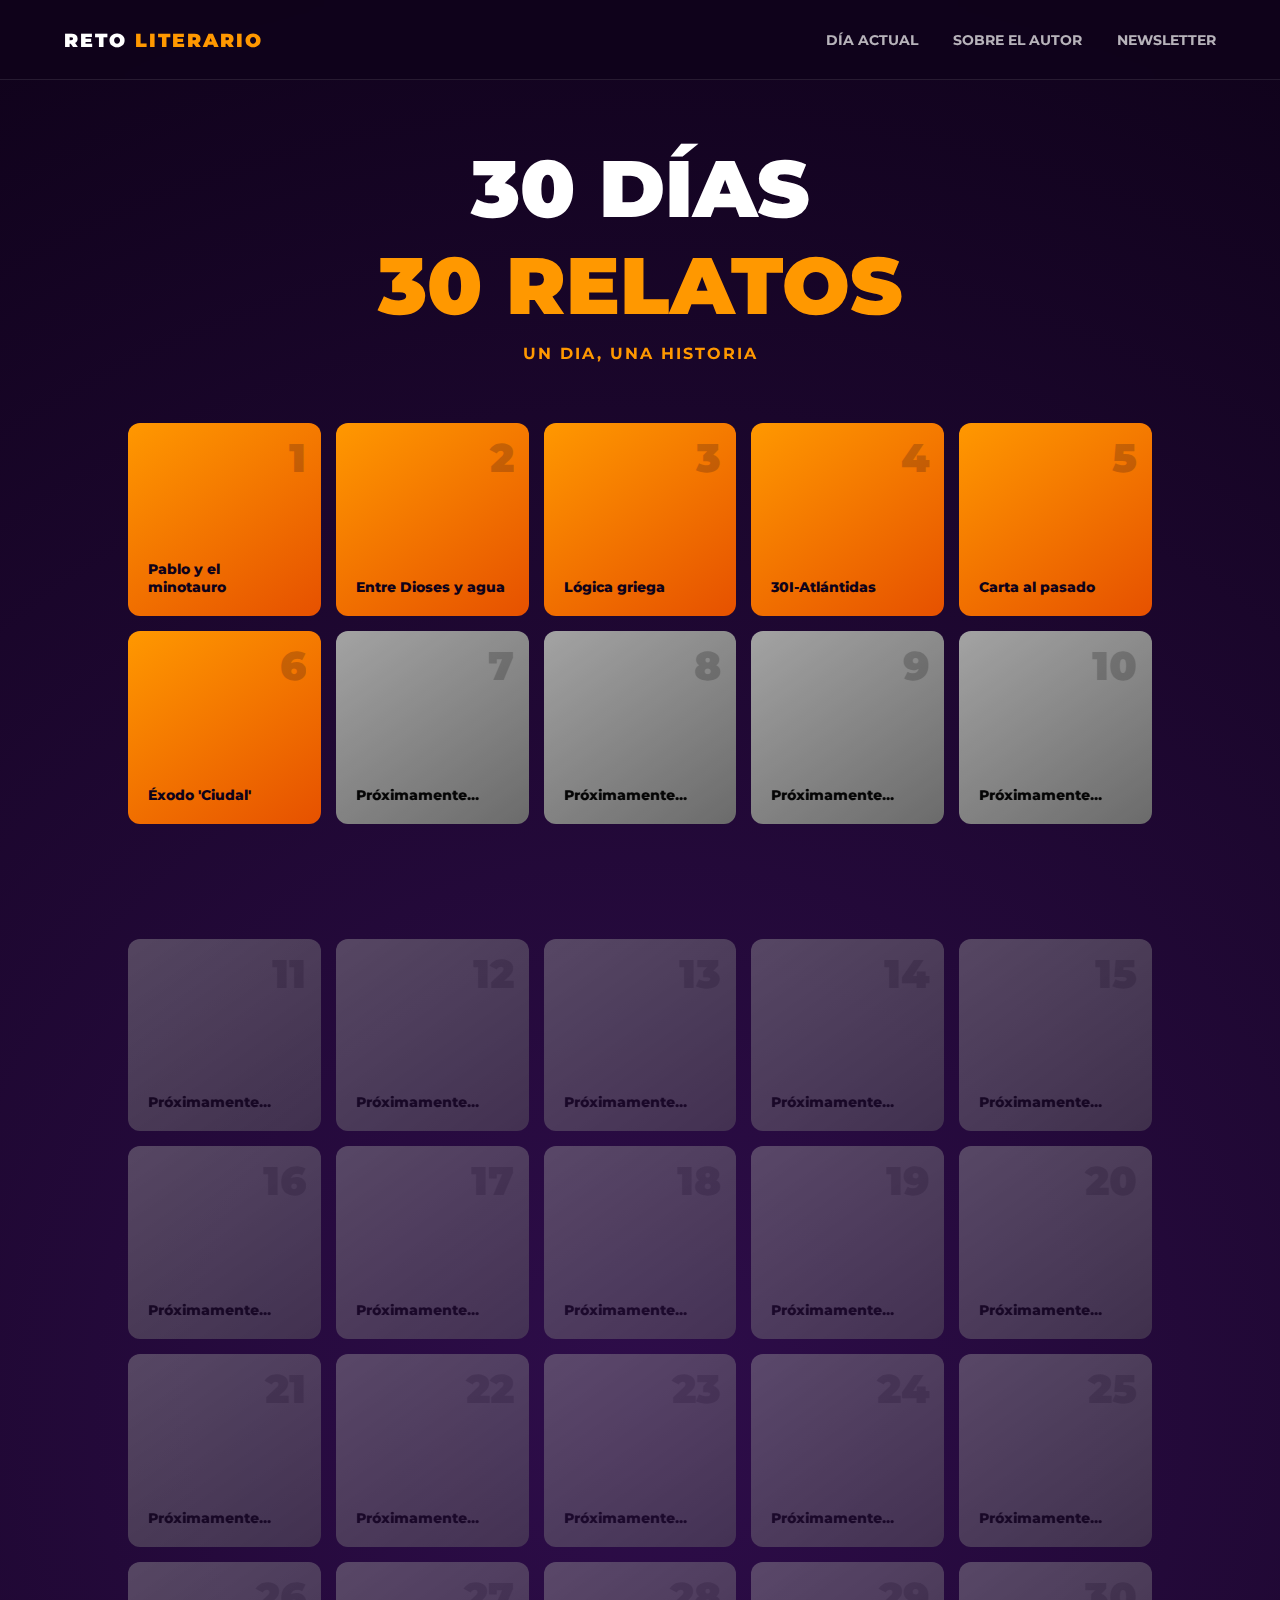
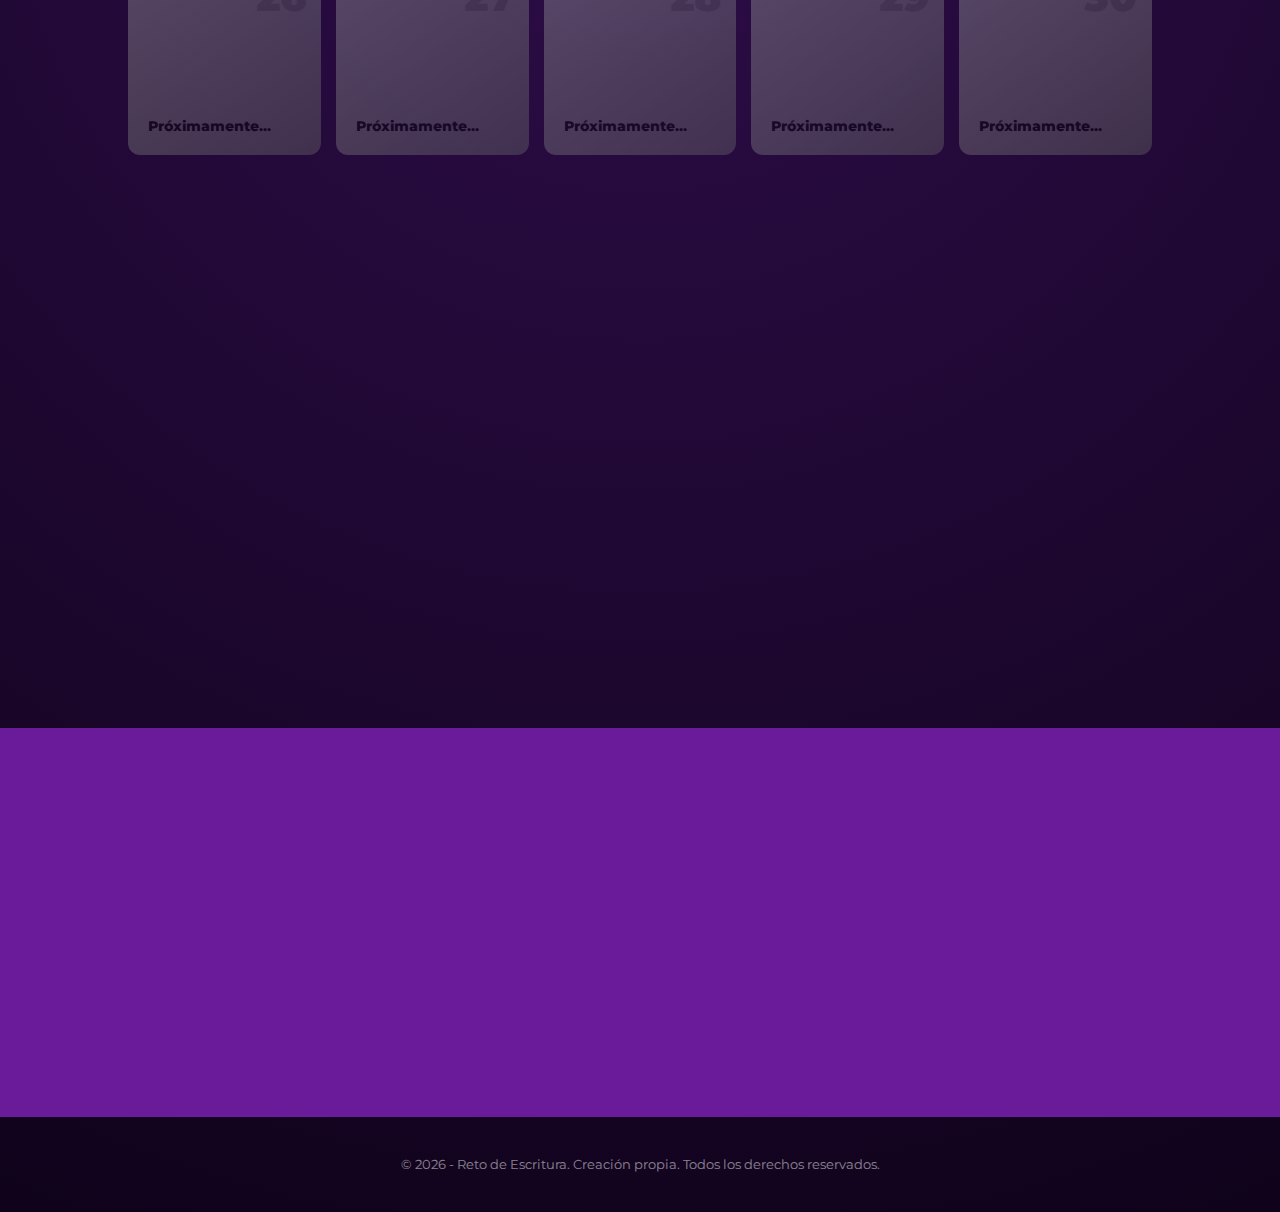
<file: index.html>
<!DOCTYPE html>
<html lang="es">
<head>
    <meta charset="UTF-8">
    <meta name="viewport" content="width=device-width, initial-scale=1.0">
    <title>Reto 30 Días | Mis Relatos</title>
    <link href="https://fonts.googleapis.com/css2?family=Montserrat:wght@400;700;900&display=swap" rel="stylesheet">
    <link href="https://unpkg.com/aos@2.3.1/dist/aos.css" rel="stylesheet">
    <link rel="stylesheet" href="style.css">
    <style>

    </style>
</head>
<body>

    <nav>
        <a href="#" class="logo">RETO <span>LITERARIO</span></a>
        <div class="menu-btn" id="menuBtn"><span></span><span></span><span></span></div>
        <div class="nav-links" id="navLinks">
            <a href="#main-grid" class="nav-item">Día Actual</a>
            <a href="#sobre-mi" class="nav-item">Sobre el Autor</a>
            <a href="#newsletter" class="nav-item">Newsletter</a>
        </div>
    </nav>

    <header class="hero" id="hero">
        <h1 data-aos="fade-down">30 DÍAS<br><span style="color:var(--accent)">30 RELATOS</span></h1>
        <p data-aos="fade-up">UN DIA, UNA HISTORIA</p>
    </header>

    <main class="grid-container">
        <div class="relatos-grid" id="main-grid"></div>
    </main>

    <section class="about-me" id="sobre-mi">
        <div class="about-card" data-aos="fade-up">
            <div class="about-img">🧑🏻‍💻</div>
            <div class="about-text">
                <h2>Sobre mí</h2>
                <p>
                    Soy un joven programador web al que le encanta aprender cosas nuevas, y con el afán de mejorar habilidades humanistas adormecidas como la escritura es por lo que he creado este proyecto. 
                    <br><br>
                    La idea es mezclar mis pensamientos y junto a información relevante actual, hacer <strong>retratos burlescos</strong> que entretengan e informen. Cada día crearé una historia nueva y la subiré aquí para que puedas distraerte por unos minutos.
                </p>
            </div>
        </div>
    </section>

    <div class="modal" id="pdfModal">
        <div class="modal-content">
            <span class="close-modal" id="closeModal">CERRAR &times; Esc</span>
            <iframe src="" id="pdfViewer"></iframe>
        </div>
    </div>

    <section class="newsletter" id="newsletter">
        <div data-aos="zoom-in">
            <span style="background: rgba(255,152,0,0.2); color: var(--accent); padding: 5px 15px; border-radius: 20px; font-size: 0.8rem; font-weight: 700; letter-spacing: 1px;">SÉ EL PRIMERO EN LEER</span>
            <h2 style="margin-top: 15px; font-size: 2.2rem;">¿Te vas a perder el próximo relato?</h2>
            <p style="margin: 20px 0; color: rgba(255,255,255,0.8); max-width: 600px; margin-left: auto; margin-right: auto;">
                Únete a otros lectores y recibe cada mañana el relato del día directamente en tu bandeja de entrada, junto a una breve píldora de literatura y humanismo.
            </p>
            
            <form id="lead-form" 
                action="https://assets.mailerlite.com/jsonp/1278866/forms/174393830340036284/subscribe" 
                method="POST" 
                style="display: flex; justify-content: center; gap: 10px; flex-wrap: wrap; max-width: 500px; margin: 0 auto;">
                
                <input type="email" 
                    name="fields[email]" 
                    placeholder="Tu email principal..." 
                    required 
                    style="flex: 1; min-width: 250px; padding: 18px 25px; border-radius: 12px; border: 2px solid transparent; background: rgba(255,255,255,0.1); color: white; transition: 0.3s; outline: none;"
                    onfocus="this.style.borderColor='var(--accent)'" 
                    onblur="this.style.borderColor='transparent'">
                
                <button type="submit" id="submit-btn"
                    style="padding: 18px 35px; border-radius: 12px; border: none; background: var(--accent); color: #0f021a; font-weight: 900; cursor: pointer; transition: 0.3s; text-transform: uppercase; letter-spacing: 1px;">
                    SUSCRIBIRME
                </button>
            </form>
            
            <p id="form-message" style="margin-top: 15px; font-size: 0.8rem; color: var(--accent); display: none;">¡Perfecto! Revisa tu bandeja de entrada pronto. 🚀</p>
        </div>
    </section>

    <footer>
        <p>&copy; 2026 - Reto de Escritura. Creación propia. Todos los derechos reservados.</p>
    </footer>

    <script src="https://unpkg.com/aos@2.3.1/dist/aos.js"></script>
    <script>
        AOS.init({ once: true });

        // Navegación
        const menuBtn = document.getElementById('menuBtn');
        const navLinks = document.getElementById('navLinks');
        
        menuBtn.addEventListener('click', () => {
            menuBtn.classList.toggle('open');
            navLinks.classList.toggle('active');
            document.body.style.overflow = navLinks.classList.contains('active') ? 'hidden' : 'auto';
        });

        // Configuración de Relatos
        const misRelatos = {
            1: { titulo: "Pablo y el minotauro", pdf: "pdfs/dia1.pdf" },
            2: { titulo: "Entre Dioses y agua", pdf: "pdfs/dia2.pdf" },
            3: { titulo: "Lógica griega", pdf: "pdfs/dia3.pdf" },
            4: { titulo: "30I-Atlántidas", pdf: "pdfs/dia4.pdf" },
            5: { titulo: "Carta al pasado", pdf: "pdfs/dia5.pdf"},
            6: { titulo: "Éxodo 'Ciudal'", pdf: "pdfs/dia6.pdf"}
        };

        const grid = document.getElementById('main-grid');
        const modal = document.getElementById('pdfModal');
        const iframe = document.getElementById('pdfViewer');
        const closeBtn = document.getElementById('closeModal');

        for (let i = 1; i <= 30; i++) {
            const info = misRelatos[i];
            const estaDisponible = !!info;
            const card = document.createElement('div');
            card.className = `card ${estaDisponible ? '' : 'locked'}`;
            card.setAttribute('data-aos', 'fade-up');
            card.innerHTML = `<div class="day-num">${i}</div><h3>${estaDisponible ? info.titulo : 'Próximamente...'}</h3>`;
            if (estaDisponible) card.onclick = () => abrirRelato(info.pdf);
            grid.appendChild(card);
        }

        // --- LÓGICA DEL MODAL ---
        function abrirRelato(url) {
            iframe.src = url;
            modal.style.display = 'flex';
            document.body.style.overflow = 'hidden';
        }

        function cerrarModal() {
            modal.style.display = 'none';
            iframe.src = "";
            document.body.style.overflow = 'auto';
        }

        closeBtn.onclick = cerrarModal;

        // Cerrar al hacer clic en el fondo oscuro
        modal.addEventListener('click', (e) => {
            if (e.target === modal) cerrarModal();
        });

        // Cerrar con tecla Escape
        document.addEventListener('keydown', (e) => {
            if (e.key === "Escape") cerrarModal();
        });

        
    </script>

    <script>
    // Lógica para enviar sin recargar la página (AJAX)
    const form = document.getElementById('lead-form');
    const msg = document.getElementById('form-message');
    const btn = document.getElementById('submit-btn');

    form.onsubmit = (e) => {
        e.preventDefault();
        btn.innerText = 'ENVIANDO...';
        btn.style.opacity = '0.7';

        const data = new FormData(form);

        fetch(form.action, {
            method: 'POST',
            body: data,
            mode: 'no-cors' 
        }).then(() => {
            
            window.location.href = 'gracias.html';
        }).catch(() => {
            
            window.location.href = 'gracias.html';
        });
    }
</script>
</body>
</html>
</file>
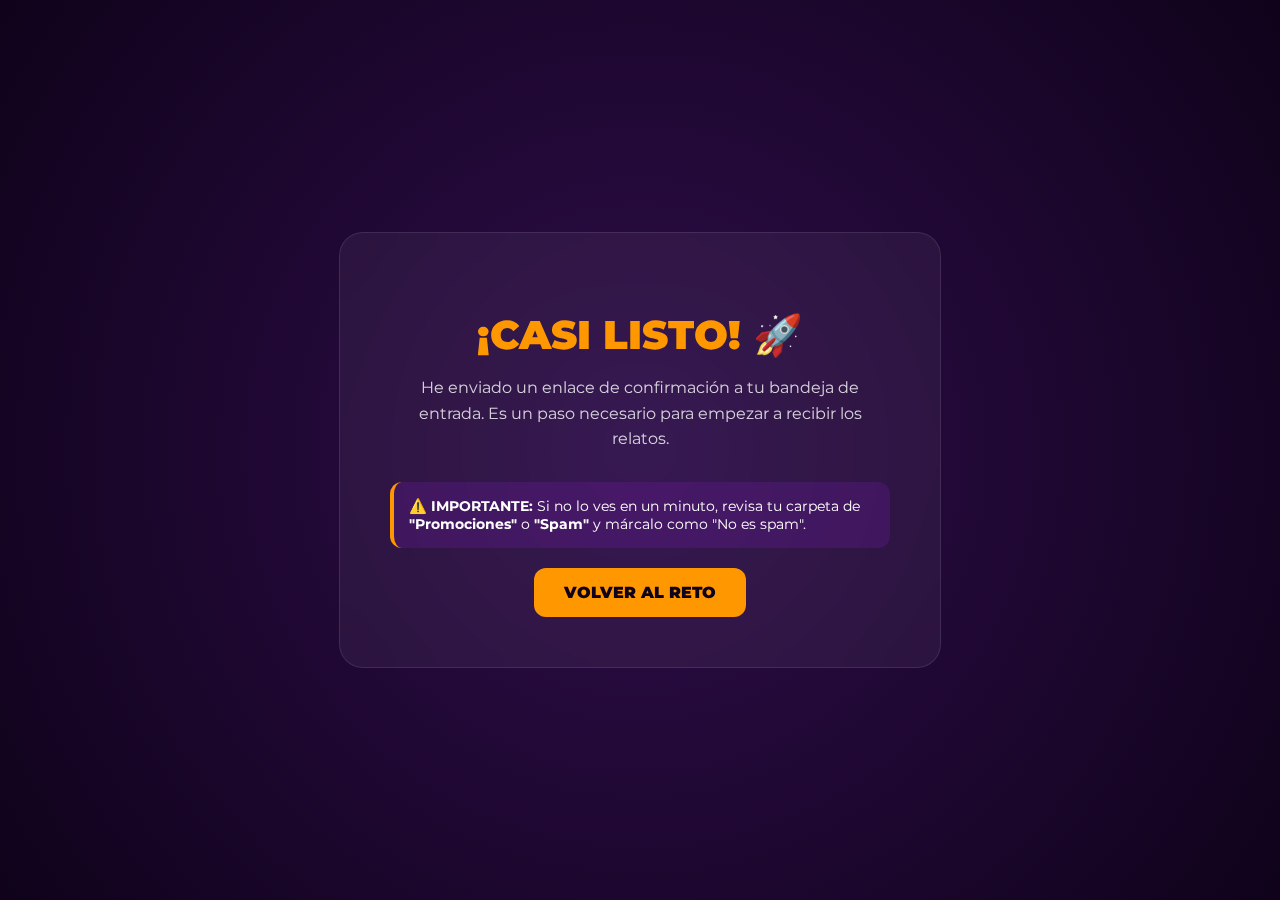
<file: gracias.html>
<!DOCTYPE html>
<html lang="es">
<head>
    <meta charset="UTF-8">
    <meta name="viewport" content="width=device-width, initial-scale=1.0">
    <title>¡Gracias por unirte! | Reto Literario</title>
    <link href="https://fonts.googleapis.com/css2?family=Montserrat:wght@400;700;900&display=swap" rel="stylesheet">
    <style>
        :root {
            --primary: #6a1b9a;
            --accent: #ff9800;
            --dark: #0f021a;
        }
        body {
            background: radial-gradient(circle at center, #2e0d4a 0%, #0f021a 100%);
            color: white;
            font-family: 'Montserrat', sans-serif;
            height: 100vh;
            display: flex;
            justify-content: center;
            align-items: center;
            text-align: center;
            margin: 0;
        }
        .container {
            background: rgba(255, 255, 255, 0.05);
            padding: 50px;
            border-radius: 24px;
            backdrop-filter: blur(15px);
            border: 1px solid rgba(255, 255, 255, 0.1);
            max-width: 500px;
            margin: 20px;
        }
        h1 { color: var(--accent); font-weight: 900; font-size: 2.5rem; margin-bottom: 15px; }
        p { line-height: 1.6; color: rgba(255,255,255,0.8); margin-bottom: 30px; }
        .step {
            background: rgba(106, 27, 154, 0.3);
            padding: 15px;
            border-radius: 12px;
            margin-bottom: 20px;
            font-size: 0.9rem;
            border-left: 4px solid var(--accent);
            text-align: left;
        }
        .btn {
            display: inline-block;
            padding: 15px 30px;
            background: var(--accent);
            color: #0f021a;
            text-decoration: none;
            font-weight: 900;
            border-radius: 12px;
            transition: 0.3s;
        }
        .btn:hover { transform: translateY(-3px); box-shadow: 0 10px 20px rgba(255, 152, 0, 0.3); }
    </style>
</head>
<body>
    <div class="container">
        <h1>¡CASI LISTO! 🚀</h1>
        <p>He enviado un enlace de confirmación a tu bandeja de entrada. Es un paso necesario para empezar a recibir los relatos.</p>
        
        <div class="step">
            <strong>⚠️ IMPORTANTE:</strong> Si no lo ves en un minuto, revisa tu carpeta de <strong>"Promociones"</strong> o <strong>"Spam"</strong> y márcalo como "No es spam".
        </div>

        <a href="index.html" class="btn">VOLVER AL RETO</a>
    </div>
</body>
</html>
</file>
<file: style.css>
:root {
            --primary: #6a1b9a;
            --accent: #ff9800;
            --dark: #0f021a;
            --glass: rgba(15, 2, 26, 0.8);
            --transition: all 0.3s cubic-bezier(0.4, 0, 0.2, 1);
        }

        * { margin: 0; padding: 0; box-sizing: border-box; }

        body {
            background: radial-gradient(circle at center, #2e0d4a 0%, #0f021a 100%);
            color: white;
            font-family: 'Montserrat', sans-serif;
            min-height: 100vh;
            padding-top: 80px;
        }

        /* --- NAV PROFESIONAL --- */
        nav {
            position: fixed;
            top: 0; width: 100%;
            height: 80px;
            padding: 0 5%;
            background: var(--glass);
            backdrop-filter: blur(15px);
            -webkit-backdrop-filter: blur(15px);
            z-index: 1000;
            display: flex;
            justify-content: space-between;
            align-items: center;
            border-bottom: 1px solid rgba(255,255,255,0.1);
        }

        .logo { 
            font-weight: 900; 
            color: white; 
            text-decoration: none; 
            letter-spacing: 2px;
            font-size: 1.2rem;
        }

        .logo span { color: var(--accent); }

        .nav-links { display: flex; gap: 35px; align-items: center; }

        .nav-links a { 
            color: rgba(255,255,255,0.7); 
            text-decoration: none; 
            font-size: 0.85rem; 
            font-weight: 700; 
            text-transform: uppercase;
            transition: var(--transition);
            position: relative;
        }

        .nav-links a:hover { color: white; }

        /* --- Botón Hamburguesa --- */
        .menu-btn { 
            display: none; 
            cursor: pointer; 
            width: 30px; 
            height: 20px; 
            position: relative; 
            z-index: 1100;
        }

        .menu-btn span {
            display: block; width: 100%; height: 2px;
            background: white; position: absolute; transition: var(--transition);
        }

        .menu-btn span:nth-child(1) { top: 0; }
        .menu-btn span:nth-child(2) { top: 9px; }
        .menu-btn span:nth-child(3) { top: 18px; }

        .menu-btn.open span:nth-child(1) { transform: rotate(45deg); top: 9px; }
        .menu-btn.open span:nth-child(2) { opacity: 0; }
        .menu-btn.open span:nth-child(3) { transform: rotate(-45deg); top: 9px; }

        /* --- Hero --- */
        .hero { padding: 60px 20px; text-align: center; }
        .hero h1 { font-size: clamp(2.5rem, 8vw, 5rem); font-weight: 900; text-transform: uppercase; }
        .hero p { color: var(--accent); font-weight: 700; letter-spacing: 2px; margin-top: 10px; }

        /* --- Grid --- */
        .grid-container { padding: 0 10% 80px; }
        .relatos-grid {
            display: grid;
            grid-template-columns: repeat(auto-fill, minmax(160px, 1fr));
            gap: 15px;
        }

        .card {
            background: linear-gradient(145deg, #ff9800, #e65100);
            border-radius: 12px;
            padding: 20px;
            aspect-ratio: 1/1;
            display: flex;
            flex-direction: column;
            justify-content: flex-end;
            color: #0f021a;
            transition: 0.3s;
            cursor: pointer;
            position: relative;
        }
        .card:hover { transform: translateY(-5px); box-shadow: 0 10px 20px rgba(255, 152, 0, 0.3); }
        .card.locked { opacity: 0.4; filter: grayscale(1); cursor: not-allowed; }
        .day-num { position: absolute; top: 10px; right: 15px; font-size: 2.5rem; font-weight: 900; opacity: 0.2; }
        .card h3 { font-size: 0.9rem; font-weight: 800; }

        /* --- MODAL MEJORADO --- */
        .modal {
            position: fixed;
            top: 0; left: 0; width: 100%; height: 100%;
            background: rgba(0,0,0,0.9);
            display: none;
            justify-content: center;
            align-items: center;
            z-index: 2000;
            backdrop-filter: blur(10px);
            cursor: zoom-out; /* Indica que se puede cerrar haciendo clic */
        }

        .modal-content {
            width: 90%; max-width: 900px; height: 85vh;
            background: white; border-radius: 15px;
            position: relative; overflow: hidden;
            cursor: default; /* Dentro del PDF el cursor es normal */
        }

        .close-modal {
            position: absolute; top: -40px; right: 0;
            color: white; cursor: pointer; font-weight: bold;
            font-size: 0.9rem; letter-spacing: 1px;
        }

        iframe { width: 100%; height: 100%; border: none; }

        /* SOBRE MÍ  */
        .about-me {
            padding: 80px 5%; 
            display: flex;
            justify-content: center;
        }

        .about-card {
            background: rgba(255, 255, 255, 0.03);
            border: 1px solid rgba(255, 255, 255, 0.1);
            border-radius: 24px;
            padding: clamp(20px, 5vw, 50px); 
            max-width: 900px;
            backdrop-filter: blur(10px);
            display: grid;
            grid-template-columns: 1fr 2fr;
            gap: 40px;
            align-items: center;
        }

        .about-img {
            width: 100%;
            aspect-ratio: 1/1; 
            background: var(--primary);
            border-radius: 20px;
            display: flex;
            align-items: center;
            justify-content: center;
            font-size: clamp(3rem, 10vw, 4rem);
            filter: grayscale(0.5);
            border: 2px solid var(--accent);
        }

        .about-text h2 {
            font-size: clamp(1.5rem, 5vw, 2rem);
            margin-bottom: 20px;
            color: var(--accent);
            text-transform: uppercase;
            font-weight: 900;
        }

        .about-text p {
            line-height: 1.8;
            font-size: clamp(0.95rem, 2vw, 1.05rem);
            color: rgba(255,255,255,0.8);
        }


        /* --- Newsletter --- */
        .newsletter { background: var(--primary); padding: 80px 10%; text-align: center; }
        .newsletter input { padding: 15px 25px; border-radius: 30px; border: none; width: 300px; max-width: 100%; }
        .newsletter button { padding: 15px 30px; border-radius: 30px; border: none; background: var(--accent); font-weight: 900; cursor: pointer; margin-left: 10px; }

        footer { padding: 40px; text-align: center; opacity: 0.5; font-size: 0.8rem; }

        @media (max-width: 768px) {
            .menu-btn { display: block; }
            .nav-links {
                position: fixed; top: 0; right: -100%;
                width: 100%; height: 100vh;
                background: var(--dark);
                flex-direction: column; justify-content: center;
                gap: 40px; transition: var(--transition); z-index: 1050;
            }
            .nav-links.active { right: 0; }
            .nav-links a { font-size: 1.5rem; }
            .newsletter button { margin-left: 0; margin-top: 15px; width: 100%; }
            .about-card {
                grid-template-columns: 1fr; 
                gap: 30px;
                text-align: center;
            }

            .about-img {
                width: 120px; 
                margin: 0 auto; 
            }

            .about-text h2 {
                margin-top: 10px;
            }
        }
</file>
